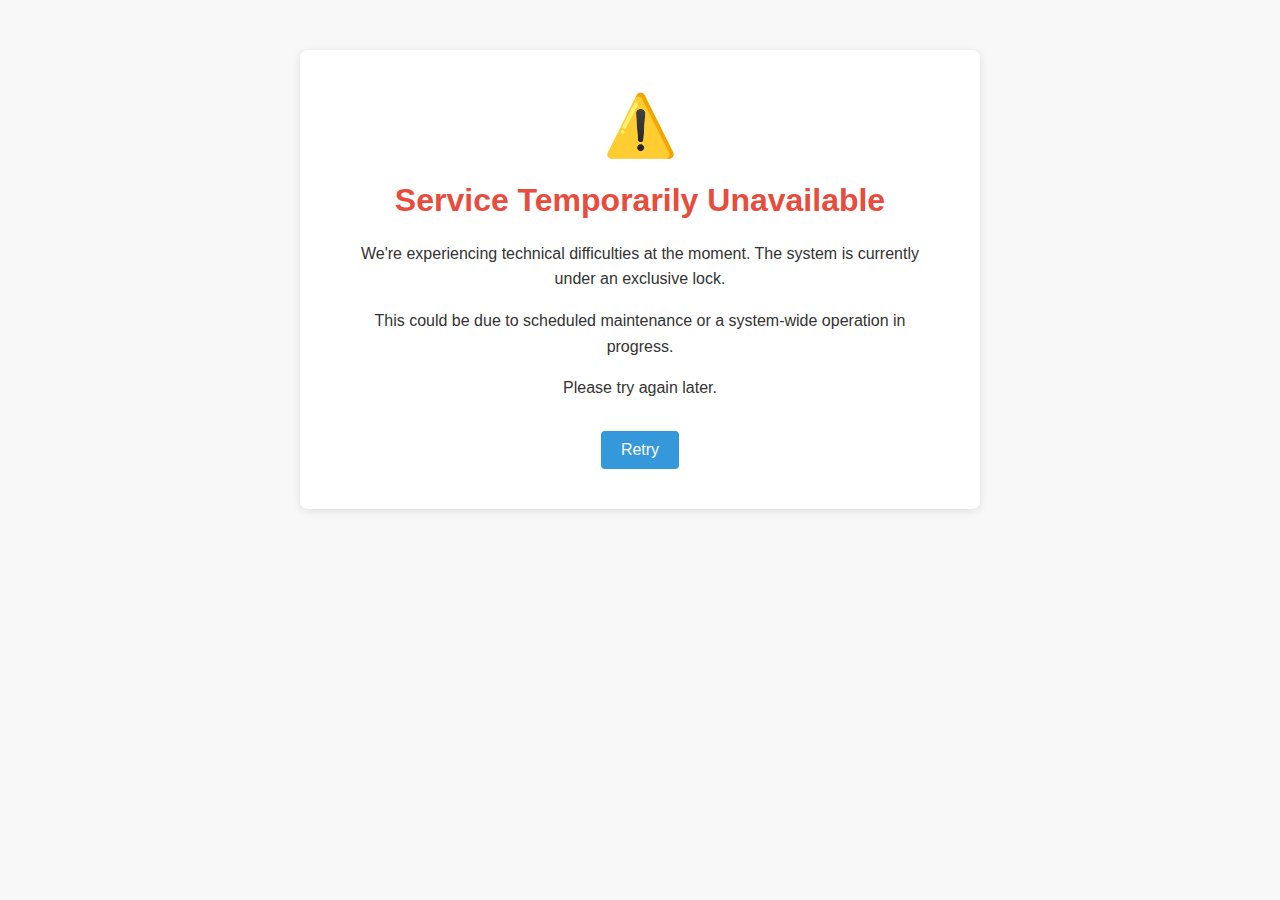
<file: templates/error_page.html>
<!DOCTYPE html>
<html>
<head>
    <title>Service Unavailable</title>
    <style>
        body {
            font-family: Arial, sans-serif;
            background-color: #f8f8f8;
            color: #333;
            text-align: center;
            padding: 50px;
            margin: 0;
        }
        .error-container {
            background-color: #fff;
            border-radius: 8px;
            box-shadow: 0 2px 10px rgba(0, 0, 0, 0.1);
            padding: 40px;
            max-width: 600px;
            margin: 0 auto;
        }
        h1 {
            color: #e74c3c;
        }
        .alert-icon {
            font-size: 60px;
            margin-bottom: 20px;
            color: #e74c3c;
        }
        .message {
            margin-bottom: 30px;
            line-height: 1.6;
        }
        .retry-button {
            background-color: #3498db;
            color: white;
            border: none;
            padding: 10px 20px;
            border-radius: 4px;
            cursor: pointer;
            font-size: 16px;
            transition: background-color 0.3s;
        }
        .retry-button:hover {
            background-color: #2980b9;
        }
    </style>
</head>
<body>
    <div class="error-container">
        <div class="alert-icon">⚠️</div>
        <h1>Service Temporarily Unavailable</h1>
        <div class="message">
            <p>We're experiencing technical difficulties at the moment. The system is currently under an exclusive lock.</p>
            <p>This could be due to scheduled maintenance or a system-wide operation in progress.</p>
            <p>Please try again later.</p>
        </div>
        <button class="retry-button" onclick="window.location.reload()">Retry</button>
    </div>
</body>
</html>
</file>
